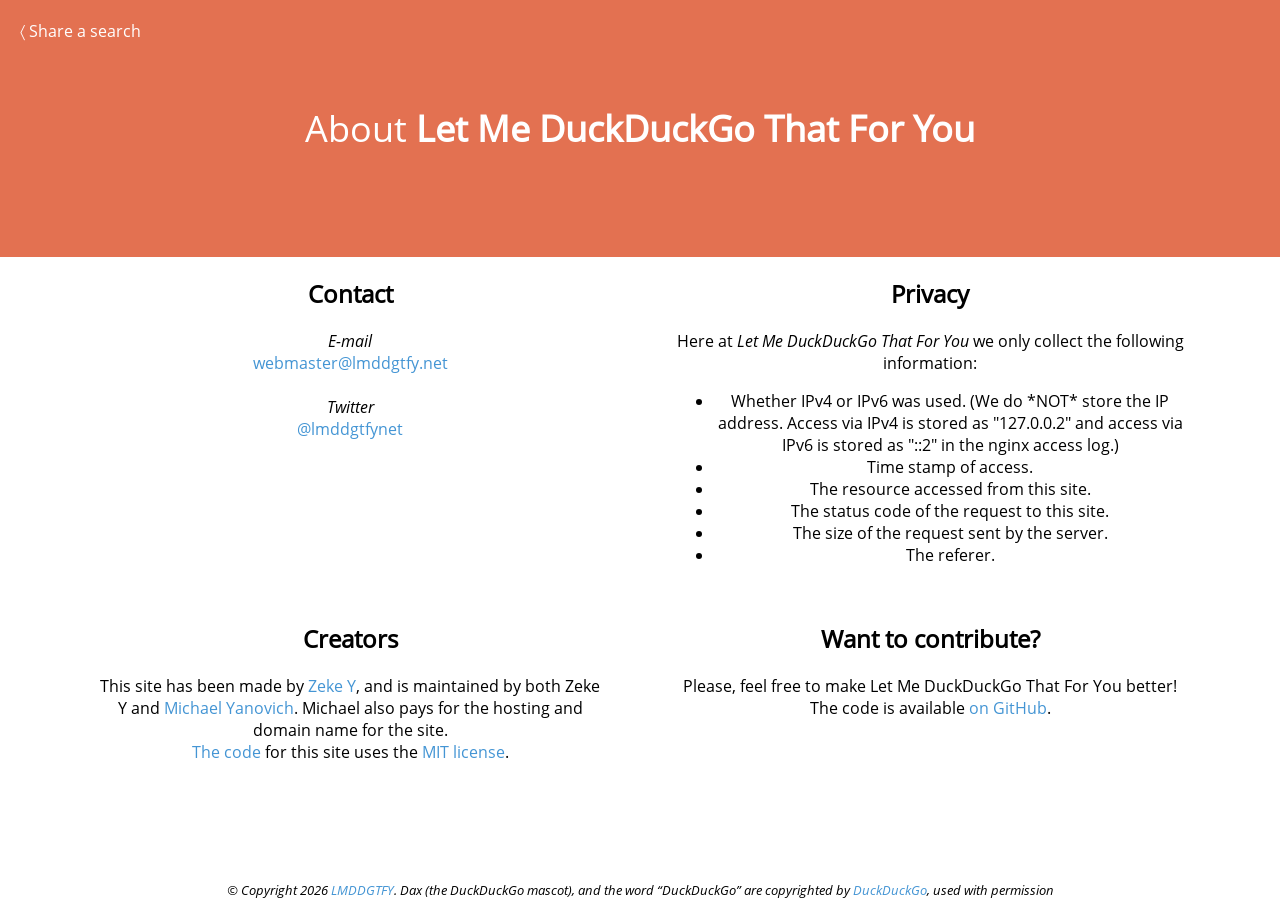
<file: about.html>
<!DOCTYPE html>
<html>
  <head>
    <!-- metadata -->
    <meta charset="utf-8">
    <meta http-equiv="cache-control" max-age="604800" content="public">
    <meta name="robots" content="index, follow, archive, cache, imageindex">
    <meta name="viewport" content="width=device-width, initial-scale=1">
    <meta name="author" content="Zeke Y">
    <meta name="keywords" content="duckduckgo, duck duck go, ddg, lmddgtfy, let me duckduckgo that for you, lmdtfy, let me duck that for you, let me search that for you">
    <meta name="wot-verification" content="2be96ee9f850fd264aec">

    <title>About | Let Me DuckDuckGo That For You - LMDDGTFY</title>

    <!-- stylesheets -->
    <link rel="stylesheet" href="fonts/open_sans/open_sans.min.css">
    <link rel="stylesheet" href="css/style.min.css">
  </head>
  <body class="about-page">
    <header class="about-header">
      <a href="/" class="link-back">&#9001; Share a search</a>
      <h1>About <b>Let Me DuckDuckGo That For You</b></h1>
    </header>

    <main>
      <section class="contact-section">
        <h2>Contact</h2>
        <article>
          <span class="italics">E-mail</span><br><a href="mailto:webmaster@lmddgtfy.net">webmaster@lmddgtfy.net</a>
          <br><br>
          <span class="italics">Twitter</span><br><a href="https://twitter.com/lmddgtfynet" target="_blank">@lmddgtfynet</a>
        </article>
      </section>
      <section class="privacy-section">
        <h2>Privacy</h2>
        <article>
          Here at <span class="italics">Let Me DuckDuckGo That For You</span> we only collect the following information:
          <br>
          <ul>
            <li>Whether IPv4 or IPv6 was used. (We do *NOT* store the IP address. Access via IPv4 is stored as "127.0.0.2" and access via IPv6 is stored as "::2" in the nginx access log.)</li>
            <li>Time stamp of access.</li>
            <li>The resource accessed from this site.</li>
            <li>The status code of the request to this site.</li>
            <li>The size of the request sent by the server.</li>
            <li>The referer.</li>
          </ul>
        </article>
      </section>
      <section class="about-section">
        <h2>Creators</h2>
        <article>
          This site has been made by <a href="http://zystvan.com" target="_blank">Zeke Y</a>, and is maintained by both Zeke Y and <a href="https://yanovich.net" target="_blank">Michael Yanovich</a>. Michael also pays for the hosting and domain name for the site.
          <br>
          <a href="https://github.com/myano/lmddgtfy" target="_blank">The code</a> for this site uses the <a href="license.txt">MIT license</a>.
        </article>
      </section>
      <section class="code-section">
        <h2>Want to contribute?</h2>
        <article>
          Please, feel free to make Let Me DuckDuckGo That For You better! The code is available <a href="https://github.com/myano/lmddgtfy" target="_blank">on GitHub</a>.
        </article>
      </section>
    </main>

    <footer class="about-footer">
      <small>&copy; Copyright <script>document.write(new Date().getFullYear());</script> <a href="about.html">LMDDGTFY</a>. Dax (the DuckDuckGo mascot), and the word &ldquo;DuckDuckGo&rdquo; are copyrighted by <a href="https://duckduckgo.com/?t=lmddgtfy" target="_blank">DuckDuckGo</a>, used with permission</small>
    </footer>
  </body>
</html>
</file>
<file: fonts/open_sans/open_sans.min.css>
@font-face{font-family:'Open Sans';font-style:normal;font-weight:400;src:local('Open Sans'),local('OpenSans'),url(open_sans_normal.woff2) format('woff2');unicode-range:U+000000FF,U+0131,U+01520153,U+02C6,U+02DA,U+02DC,U+2000-206F,U+2074,U+20AC,U+2212,U+2215,U+E0FF,U+EFFD,U+F000}@font-face{font-family:'Open Sans';font-style:italic;font-weight:400;src:local('Open Sans Italic'),local('OpenSans-Italic'),url(open_sans_italic.woff2) format('woff2');unicode-range:U+000000FF,U+0131,U+01520153,U+02C6,U+02DA,U+02DC,U+2000-206F,U+2074,U+20AC,U+2212,U+2215,U+E0FF,U+EFFD,U+F000}
</file>
<file: css/style.min.css>
body,h1{font-weight:400}.italics,small{font-style:italic}.cursor,.search-container,.theme-settings,.top-border{position:absolute}body,footer{text-align:center}body{font-family:'Open Sans',sans-serif;overflow-x:hidden;cursor:default;margin:0}h1{font-size:36px}a,a:visited{color:#4495D4;text-decoration:none}a:visited{color:#3A7FB4}a:active,a:focus,a:hover{text-decoration:underline}.top-border{top:0;left:0;width:100vw;padding-top:16px}.cursor{top:-20vh;left:-10vw;width:32px;height:32px;display:none;z-index:2}.theme-settings{top:36px;right:20px;width:60px;height:20px}.theme-icon{width:18px;height:18px;margin:0 1px;cursor:pointer;-webkit-touch-callout:none;-webkit-user-select:none;-moz-user-select:none;-ms-user-select:none;-o-user-select:none;user-select:none}.main-header{margin-top:25vh}.ddg-logo-container{width:120px;height:120px;display:block;margin:0 auto 20px;overflow:hidden}.unofficial-notice{font-size:18px;display:block;margin-top:-20px;margin-bottom:20px}.small-screen-preview-link,.url-result-label-short{display:none}input{-webkit-appearance:none}.search-container{left:50%;-webkit-transform:translateX(-50%);-moz-transform:translateX(-50%);-ms-transform:translateX(-50%);-o-transform:translateX(-50%);transform:translateX(-50%)}.search-form{width:563px;height:44px;border-radius:2px;padding:0 57px 0 12px}.search-input{width:562px;height:44px;padding:0;border-radius:0;border:0;outline:0;font-size:16px;line-height:44px}.search-submit{position:relative;top:-42px;right:-309px;width:27px;height:40px;border-radius:2px;border:0;box-sizing:content-box;padding:0 13px;font-size:24px;cursor:pointer;-webkit-transition:all 0s;-moz-transition:all 0s;-ms-transition:all 0s;-o-transition:all 0s;transition:all 0s}.url-result-container{margin-top:60px;line-height:42px}.url-output-form{width:634px;padding:0}.url-result{width:40%;height:auto;overflow:hidden;text-overflow:ellipsis;padding:4px;font-size:16px;line-height:1}.about-header{background-color:#E37151;color:#fff;padding:80px;margin:0;word-wrap:break-word;-webkit-hyphens:auto;-moz-hyphens:auto;hyphens:auto}.link-back,.link-back:visited{position:absolute;top:20px;left:20px;color:#fff}.light-theme,.light-theme .ddg-link small,.light-theme .ddg-link:hover small{color:#4C4C4C}main section{width:40%;display:inline-block;margin:0 2.5% 20px;vertical-align:top}.about-footer{position:static}footer{position:absolute;left:0;bottom:0;width:100vw}.light-theme{background-color:#F7F7F7}.light-theme .top-border{border-top:4px solid #DE5833}.light-theme .search-form,.light-theme .url-result{background-color:#fff;border:1px solid #CCCDC8}.light-theme .search-form:active{border-color:rgba(204,205,200,.5)}.light-theme .search-input{background-color:#fff;color:#313739}.light-theme .search-submit{background-color:#fff;color:#838383}.light-theme .hovered,.light-theme .search-submit:focus,.light-theme .search-submit:hover{background-color:#63AD57;color:#fff}.light-theme .search-submit.active,.light-theme .search-submit:active{background-color:#333;color:#fff}.dark-theme{background-color:#333;color:#E6E6E6}.dark-theme .top-border{border-top:4px solid #242424}.dark-theme .ddg-link small,.dark-theme .ddg-link:hover small{color:#E6E6E6}.dark-theme .search-form,.dark-theme .url-result{background-color:#292929;border:1px solid #242424}.dark-theme .search-form:active{border-color:#7A7B78}.dark-theme .search-input,.dark-theme .search-submit{background-color:#292929;color:#E6E6E6}.dark-theme .hovered,.dark-theme .search-submit:focus,.dark-theme .search-submit:hover{background-color:#1F1F1F;color:#E6E6E6}.dark-theme .search-submit.active,.dark-theme .search-submit:active{background-color:#333;color:#E6E6E6}@media screen and (max-height:500px){footer{position:static;margin-top:150px}.about-footer{margin-top:0}}@media screen and (min-height:800px){.about-footer{position:absolute;bottom:0}}@media screen and (max-width:650px){.large-screen-preview-link,.url-result-label{display:none}.search-container,.search-form,.search-input{width:240px;margin-left:-17px}.search-submit{right:-149px}.url-output{width:286px;font-size:14px}.url-output-form{width:311px}.url-result{width:42%}.small-screen-preview-link{display:inline}.no-js-url-output{font-size:13px}footer{width:100%}}@media screen and (max-width:500px){main section{display:block;width:80%;height:auto;margin:32px auto}}::-moz-selection{background-color:#4495D4;color:#fff}::selection{background-color:#4495D4;color:#fff}
</file>
